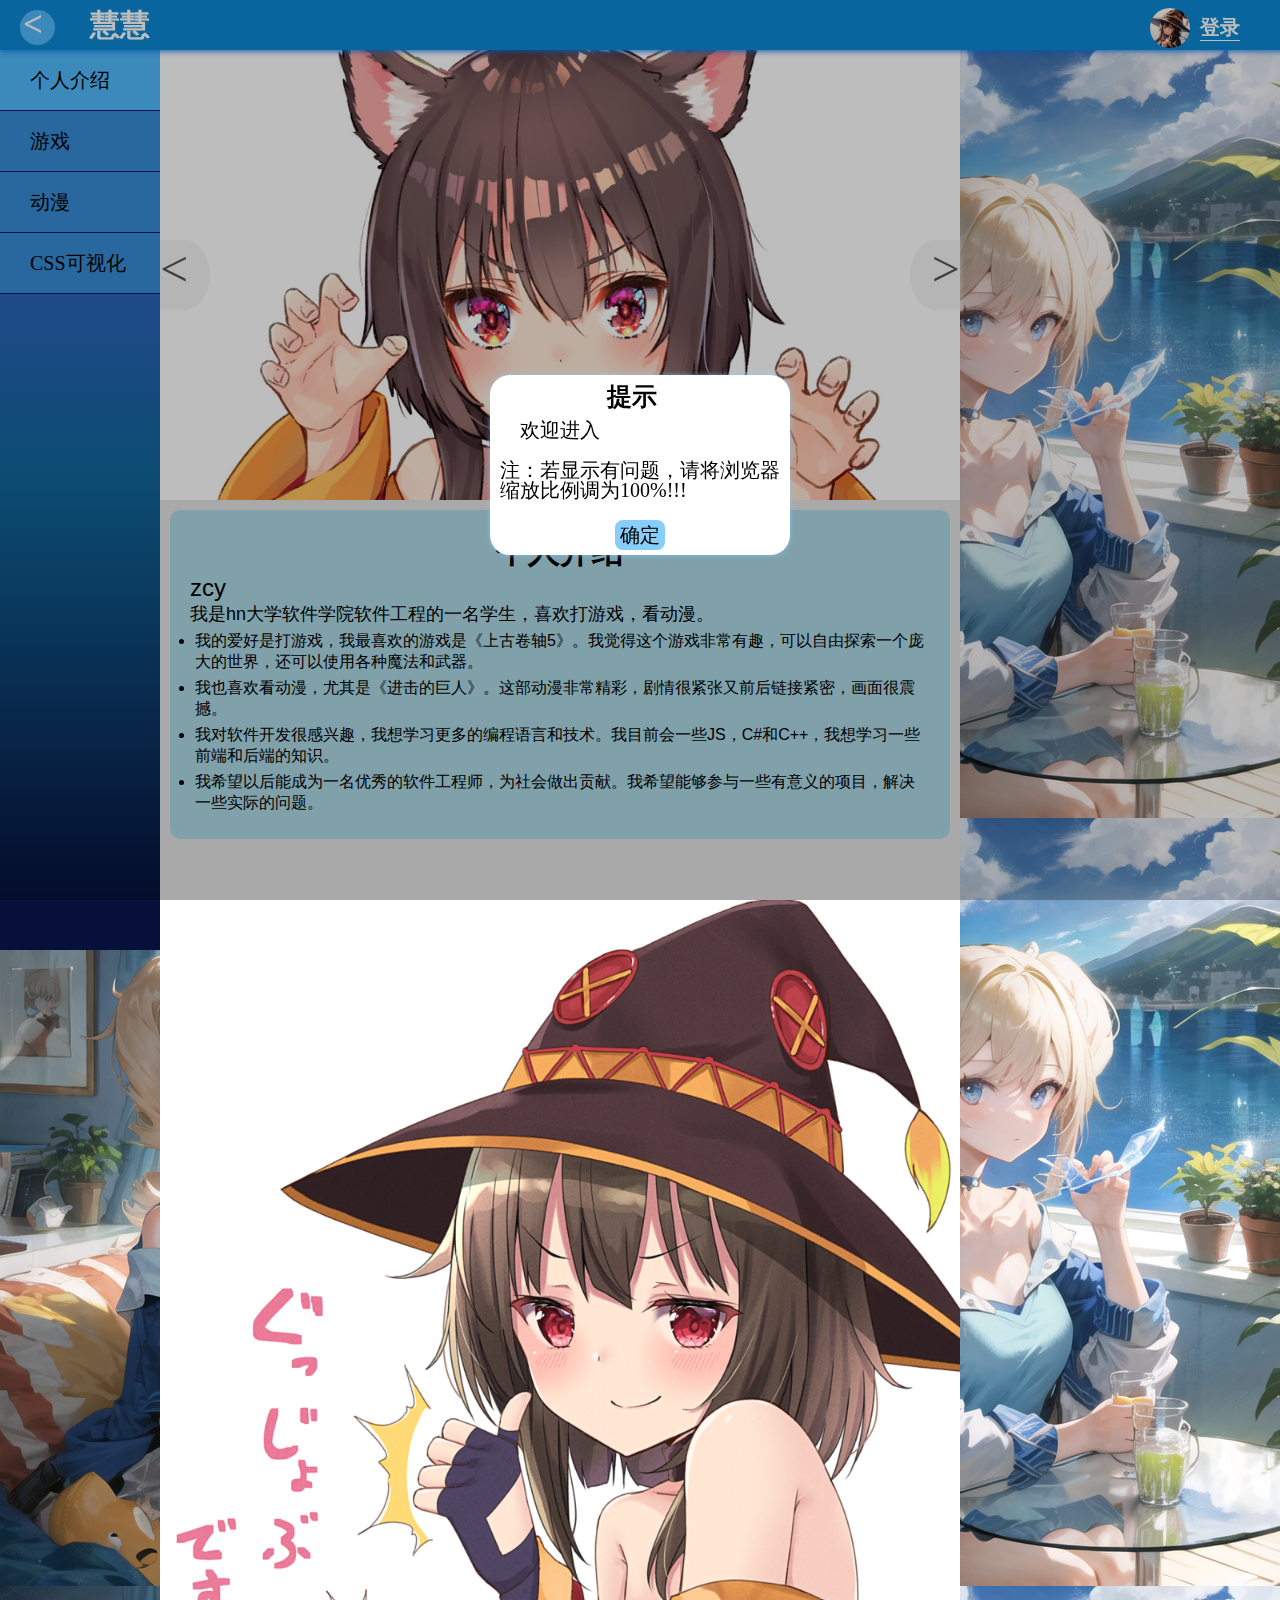
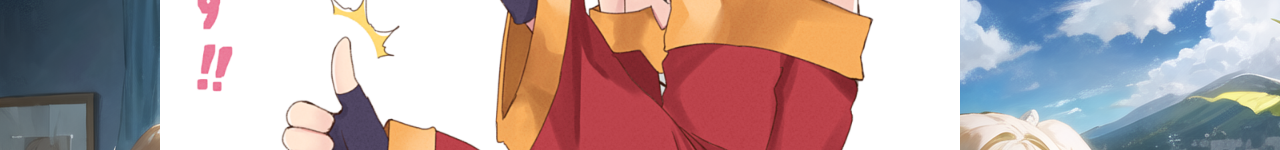
<file: MyWeb/index.html>
<!DOCTYPE html>
<html>
	<head>
		<meta charset="utf-8" />
		<title>我的网页</title>
		<link rel="stylesheet" href="css/customTag.css">
		<link rel="stylesheet" href="css/html.css">
	</head>
	<body>
		<div id="head_menu"><span><</span>慧慧<img src="img/00039-3951614893-Megumin.png" title="慧慧加油站"><p onclick="poptag('没有做，因为不会存储数据，也不会搞登陆系统。╰(*°▽°*)╯')">登录</p></div>
		<div id="body">
		<div id="sidebar">
			<ul>
				<li class="checked" data-sb="0">个人介绍</li>
				<li data-sb="1">游戏</li>
				<li data-sb="2">动漫</li>
				<li data-sb="3">CSS可视化</li>
			</ul>
		</div>
		<div class="mbox">
		<div class="box box1">
			<div class="left"><div class="imgWindow">
				<div class="but">
					<span class="left">&lt;</span>
					<span class="right">&gt;</span>
				</div>
				<ul></ul>
			</div>
			<div id="profile">
				<h1>个人介绍</h1>
				<h2>zcy</h2>
				<p>我是hn大学软件学院软件工程的一名学生，喜欢打游戏，看动漫。</p>
				<ul>
				  <li>我的爱好是打游戏，我最喜欢的游戏是《上古卷轴5》。我觉得这个游戏非常有趣，可以自由探索一个庞大的世界，还可以使用各种魔法和武器。</li>
				  <li>我也喜欢看动漫，尤其是《进击的巨人》。这部动漫非常精彩，剧情很紧张又前后链接紧密，画面很震撼。</li>
				  <li>我对软件开发很感兴趣，我想学习更多的编程语言和技术。我目前会一些JS，C#和C++，我想学习一些前端和后端的知识。</li>
				  <li>我希望以后能成为一名优秀的软件工程师，为社会做出贡献。我希望能够参与一些有意义的项目，解决一些实际的问题。</li>
				</ul>
			  </div>
		</div>
			<div class="right"></div>
		</div>
		<div class="box box2">
			<div class="gmmenu">
				<span>别踩白块</span>
				<span onclick="poptag('在做了，暂时半成品')">贪吃蛇</span>
				<span onclick="poptag('还没做好，尽请期待')">五子棋</span>
			</div>
			<div class="gmbox">
				<div class="gmbl">
		<iframe src="gmbl.html" width="460px" height="700px"></iframe>
		</div>
		<div class="gmsn"></div>
		</div>
		</div>
		<div class="box box3">
			<div class="right">
			</div>
			<div class="left">
				<div class="imgbox"></div>
				<div id="profile">
					<h1>动漫的巅峰</h1>
					<h2>《进击的巨人》</h2>
					<p>107年前（743年），世界上突然出现了人类的天敌“巨人”。面临着生存危机而残存下来的人类逃到了一个地方，盖起了三重巨大的城墙。人们在这隔绝的环境里享受了一百多年的和平，直到那一天，人类回想起被巨人支配的恐惧</p>
					<ul>
					  <li>故事讲述了人类为了抵抗会吞食人类的巨人而居住在三重巨大城墙内的世界，主角艾伦·耶格尔在亲眼目睹母亲被巨人吃掉后，发誓要杀光所有的巨人，并加入了调查兵团，与同伴们一起揭开了巨人的真相和人类的命运。</li>
					  <li>巨人讲的是民族间的关系以及人类的本性。在巨人第一部开播时相信很多人会认为巨人不过是一部简单的人类打怪兽的动漫，但是随着剧情的展开，我们越来越发现巨人绝不是那么简单。</li>
					  <li>这部作品拥有紧张刺激的剧情，深刻复杂的人物，宏大壮观的世界观，以及令人震撼的画面和音乐，是一部值得一看的黑暗奇幻漫画。</li>
					  
					</ul>
				  </div>
			</div>
		</div>
		<div class="box box4">
			<div class="test">
				<div class="testbox"></div>
			</div>
			<div class="ttag">
				<h1>可视化CSS编辑</h1>
				<p>在文本框输入相应css样式，可使该区域的元素实时变化</p>
			</div>
			<textarea class="console" oninput="reset()"></textarea>
		</div>
		</div>
		</div>
		<div class="mask">
		<pop-tag></pop-tag>

	</div>
	</body>
	<script src="js/customTag.js"></script>
	<script src="js/html.js"></script>
</html>
</file>
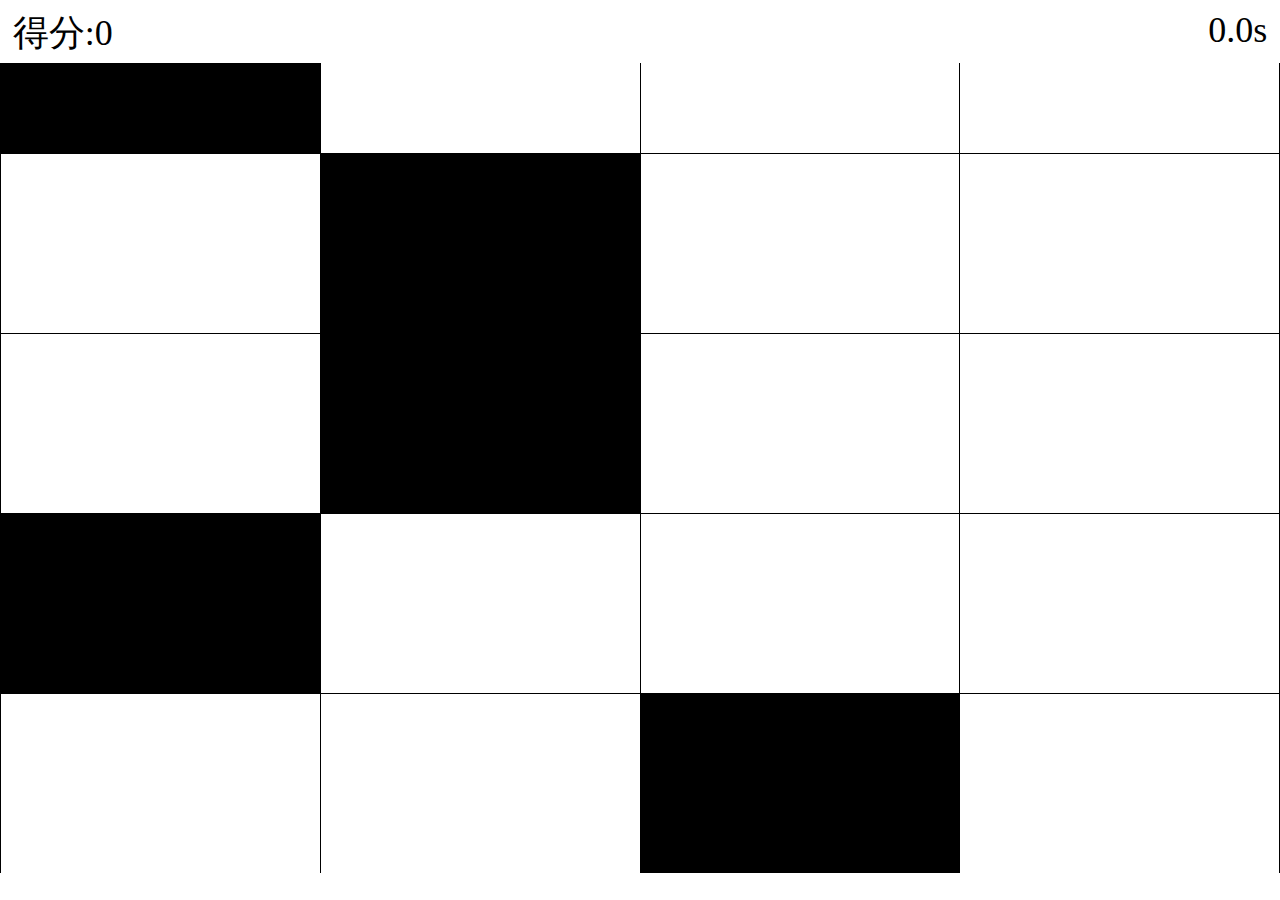
<file: gmbl.html>
<html>
    <head>
        <meta name="viewport" content="user-scalable">
        <title>别踩白块</title>
        <style>
            *{
                margin: 0;
            }
            body{
                overflow: hidden;
            }
            table{
                position:absolute;
                top:-10vh;
                border-collapse:collapse;
                
            }
            tr{
                display: block;
                height:20vh;
                width:100%;
            }
            tr td{
                height:20vh;
                width:25vw;
                border:1px solid black;
            }
            .black{
                background-color: black;
            }

            .box{
              position: absolute;
              top:7vh;
                width:100%;
                height: 90vh;
                overflow: hidden;
            }
            .sbox{
                font-size: 4vh;
            }
            .score{
                float:left;
                margin:1vh 1vw;
            }
            .time{
                float: right;
                margin: 1vh 1vw;
            }
            .mask{
                position:absolute;
                height: 100%;
                width: 100%;
                z-index:100;
                display:none;
            }
            .poptag{
                position:absolute;
                top:50%;
                left:50%;
                background-color: white;
                margin-top:-15vh;
                margin-left:-35vw;
                height:30vh;
                width: 70vw;
                box-shadow:0 0 10px 3px rgba(0, 0, 0, 0.388);
                z-index: 101;
            }
            .poptag::after{
                position: absolute;
                left:13vw;
                top:1vh;
                font-size: 5vh;
                content:"游戏结束";
            }
            .poptag p{
                position: absolute;
                top:12vh;
                left:8vw;
                font-size: 4vh;
            }
            .poptag button{
                position:absolute;
                top:22vh;
                left:20vw;
                border-radius:2vw;
                font-size: 3vh;
                background-color: rgb(120, 175, 241);
                color:white;
                box-shadow: 0 0 10px 2px rgba(5, 110, 238, 0.553);
            }
        </style>
    </head>
    <body>
        <div class="mask">
            <span class="poptag">
                <p>得分为:1020</p>
                <button>重新开始</button>
            </span>
        </div>
        <div class="sbox">
            <span class="score">得分:0</span>
            <span class="time">0.0s</span>
        </div>
        <div class="box">
            <table cellspacing="0" cellpadding="0">
                
            </table>
        </div>
    </body>
    <script>
        const tb=document.getElementsByTagName("table")[0];
        let gtr=document.getElementsByTagName("tr");
        const scbox=document.querySelector(".score");
        const timeb=document.querySelector(".time");
        const mask=document.querySelector(".mask");
        const endsc=document.querySelector(".poptag p");
        const rebg=document.querySelector(".poptag button");
        let score=0,ts=0,flag=false;
        let gotime;
        let r=5,l=4;
        //绘制地图
        function drawMap(){
        for(var i=0;i<r;i++){
            let tr=document.createElement("tr");
            tb.appendChild(tr);
            for(var j=0;j<l;j++){
                let td=document.createElement("td");
                tr.appendChild(td);
            }
            const nb=Math.floor(Math.random()*(l-1));
            tr.children[nb].classList.add("black");
            if(i==r-1)tr.children[nb].classList.add("beclick");
        }
        }
        drawMap();
        let buton=document.getElementsByClassName("beclick")[0];
        tb.addEventListener("click",function(e){
        //判断是否点击到黑块
            if(e.target.className=="black beclick"){                
                gtr[r-2].getElementsByClassName("black")[0].classList.add("beclick");
               scbox.innerText="得分:"+ ++score;
                e.target.parentNode.remove();
                //开始计时
                if(flag==false){
                    flag=true;
                    gotime=setInterval(function(){
                        ts++;
                        timeb.innerText=ts/10+"s";
                    },100)
                }
                //添加新的一行
                let tr=document.createElement("tr");
                tb.insertBefore(tr,tb.children[0]);
            for(var j=0;j<l;j++){
                let td=document.createElement("td");
                tr.appendChild(td);
            }
            const nb=Math.floor(Math.random()*(l-1));
            tr.children[nb].classList.add("black");
            }
            //判断是否踩到白块
            if(flag==true&&e.target.className==""){
                clearInterval(gotime);
                endsc.innerText="分数:"+Math.ceil(score*score/(ts/10));
                mask.style.display="block";
            }
        })
        rebg.onclick=function(){
            mask.style.display="none";
            score=0;
            ts=0;
            flag=false;
            timeb.innerText="0.0s";
            scbox.innerText="得分:0";
        }
    </script>
</html>
</file>
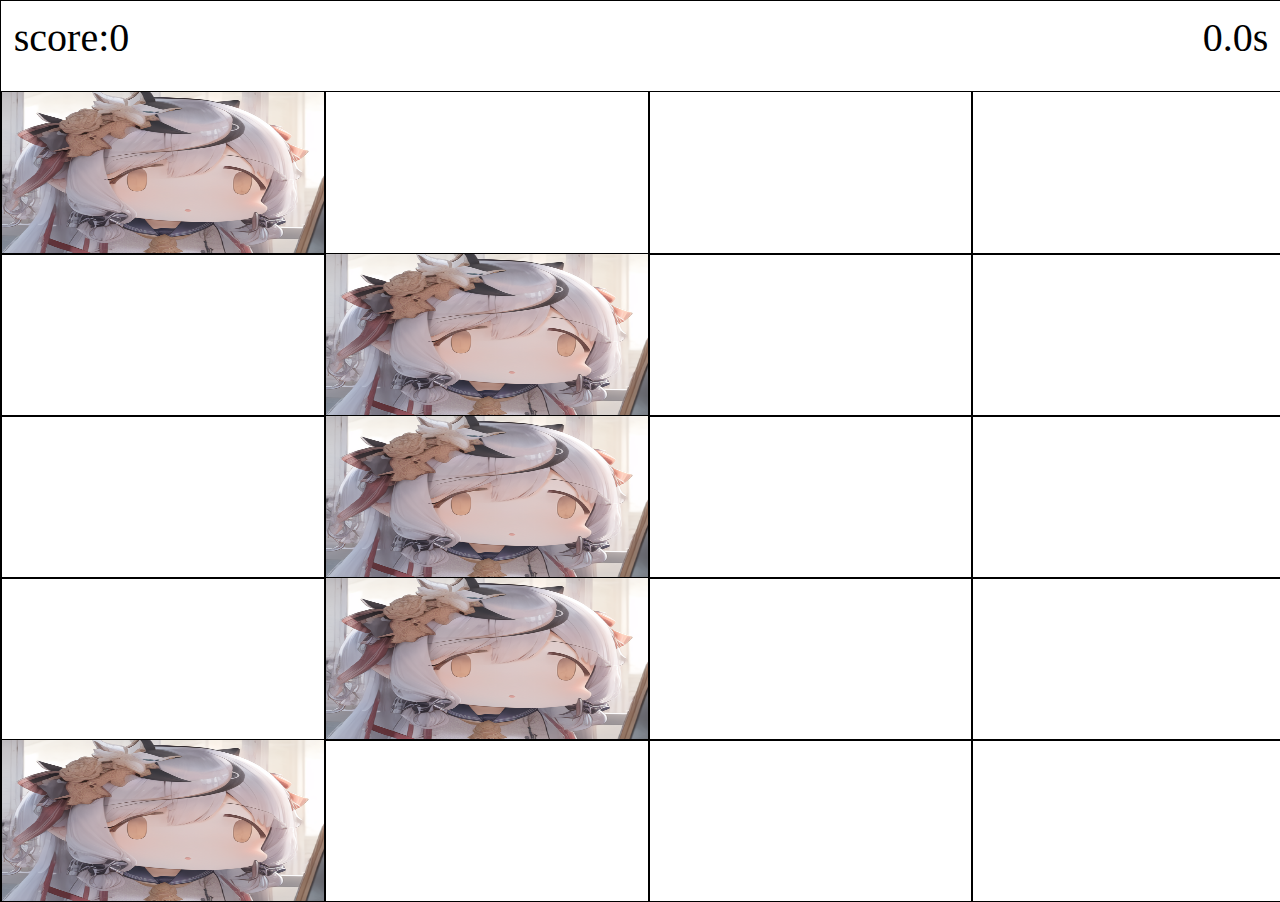
<file: MyWeb/gmbl.html>
<html>
    <head>
        <meta name="viewport" content="user-scalable=no">
        <title>别踩白块</title>
        <style>
        *{
        	margin:0;
        	padding:0;
        }
        body{
            overflow: hidden;
        }
            .gamesc table{
                position:absolute;
                height:100%;
                width:110%;
                border-collapse:collapse;
                
            }
            .gamesc tr{
                display: block;
                height:20%;
                width:100%;
            }
            .gamesc tr td{
            	display:inline-block;
                height:100%;
                width:calc(23% - 2px);
                border:1px solid black;
            }
            .gamesc .black{
                background:black url(img/meme.png) no-repeat;
                background-size:100% 100%;
            }

            .gamesc .box{
              position: absolute;
              top:10%;
                width:100%;
                height: 90%;
                overflow: hidden;
            }
            .gamesc .sbox{
                font-size: 40px;
                height:10%;
            }
            .gamesc .score{
                float:left;
                margin:1% 1%;
            }
            .gamesc .time{
                float: right;
                margin: 1% 1%;
            }
            .gamesc .mask{
                position:absolute;
                height: 100%;
                width: 100%;
                z-index:100;
                display:none;
            }
            .gamesc .poptag{
                position:absolute;
                top:50%;
                left:50%;
                background-color: white;
                border-radius:20px;
                margin-top:-15%;
                margin-left:-35%;
                height:30%;
                width: 70%;
                box-shadow:0 0 10px 3px rgba(0, 0, 0, 0.388);
                z-index: 101;
            }
            .gamesc .poptag::after{
                position: absolute;
                left:25%;
                top:1%;
                font-size: 30px;
                content:"Game Over";
            }
            .gamesc .poptag p{
                position: absolute;
                top:20%;
                left:8%;
                font-size: 25px;
            }
            .gamesc .poptag button{
                position:absolute;
                bottom:10%;
                left:35%;
                font-size: 30px;
                background-color: rgb(120, 175, 241);
                border-radius:10px;
                padding:5px;
                color:white;
                border:0;
                cursor:pointer;
                box-shadow: 0 0 5px 2px rgba(5, 110, 238, 0.553);
            }
            .gamesc .poptag button:hover{
            	background-color:rgb(150, 190, 241);
            }
            .gamesc .poptag button:active{
                background-color:rgb(115, 171, 243);
            }
            .gamesc{
            	position:absolute;
            	width:100%;
            	height:100%;
            	border:1px solid black;
            	background-color: white;
            	margin:0;
            }
        </style>
    </head>
    <body>
        
        <div class="gamesc">
        	<div class="mask">
            <span class="poptag">
                <p>Your score:</p>
                <button>restart</button>
            </span>
        </div>
        <div class="sbox">
            <span class="score">score:0</span>
            <span class="time">0.0s</span>
        </div>
        <div class="box">
            <table cellspacing="0" cellpadding="0">
                
            </table>
        </div>
        </div>
    </body>
    <script>
        const tb=document.getElementsByTagName("table")[0];
        var gtr=document.getElementsByTagName("tr");
        const scbox=document.querySelector(".score");
        const timeb=document.querySelector(".time");
        const mask=document.querySelector(".mask");
        const endsc=document.querySelector(".poptag p");
        const rebg=document.querySelector(".poptag button");
        var score=0,ts=0,flag=false;
        var gotime;
        var r=5,l=4;
        //绘制地图
        function drawMap(){
        for(var i=0;i<r;i++){
            var tr=document.createElement("tr");
            tb.appendChild(tr);
            for(var j=0;j<l;j++){
                var td=document.createElement("td");
                tr.appendChild(td);
            }
            const nb=Math.floor(Math.random()*(l-1));
            tr.children[nb].classList.add("black");
            if(i==r-1)tr.children[nb].classList.add("beclick");
        }
        }
        drawMap();
        var buton=document.getElementsByClassName("beclick")[0];
        tb.addEventListener("click",function(e){
        //判断是否点击到黑块
            if(e.target.className=="black beclick"){                
                gtr[r-2].getElementsByClassName("black")[0].classList.add("beclick");
               scbox.innerText="score:"+ ++score;
                e.target.parentNode.remove();
                //开始计时
                if(flag==false){
                    flag=true;
                    gotime=setInterval(function(){
                        ts++;
                        var tt=ts%10==0?ts/10+".0":ts/10;
                        timeb.innerText=tt+"s";
                    },100)
                }
                //添加新的一行
                var tr=document.createElement("tr");
                tb.insertBefore(tr,tb.children[0]);
            for(var j=0;j<l;j++){
                var td=document.createElement("td");
                tr.appendChild(td);
            }
            const nb=Math.floor(Math.random()*(l-1));
            tr.children[nb].classList.add("black");
            }
            //判断是否踩到白块
            if(flag==true&&e.target.className==""){
                clearInterval(gotime);
                endsc.innerText="Your score:"+Math.ceil(score*score/(ts/10));
                mask.style.display="block";
            }
        })
        rebg.onclick=function(){
            mask.style.display="none";
            score=0;
            ts=0;
            flag=false;
            timeb.innerText="0.0s";
            scbox.innerText="score:0";
        }
    </script>
</html>
</file>
<file: MyWeb/css/customTag.css>
pop-tag{
    height:180px;
    width:300px;
    box-shadow:0 0 4px 1px #87cefa7c;
    border-radius:20px;
    position:absolute;
    top:50%;
    left:50%;
    margin-left:-150px;
    margin-top:-75px;
    transition:all 0.5s;
    background-color:white;
}
.tagoff{
    height:0;
    width:300px;
    box-shadow:0 0 4px 1px grey;
    border-radius:20px;
    position:absolute;
    top:50%;
    left:50%;
    margin-left:-150px;
    margin-top:0;
    transition:all 0.5s;
    overflow:hidden;
}
pop-tag:after{
    content:"提示";
    position:absolute;
    font-size: 25px;
    font-weight:bold;
    left:50%;
    top:5px;
    margin-left:-33px;
}
pop-tag .content{
    position:relative;
    top:40px;
    left:10px;
    padding-top:5px;
    width:280px;
    height:95px;
    font-size:20px;
    line-height:20px;
    text-indent:1em;
}
pop-tag .button{
    background-color:#87cefa;
    font-size:20px;
    width:40px;
    height:20px;
    padding:2px 5px 8px;
    border-radius:8px;
    position:absolute;
    bottom:5px;
    left:50%;
    margin-left:-25px;
    cursor:pointer;
}
pop-tag .button:hover{
    background-color:#aedbf7;
}
pop-tag .close{
    font-size:0;
    height:0;
    background-color:white;
    transition:all 0.5s;
}
.mask{
    position:fixed;
    top:0;
    left:0;
    width:100%;
    height:100%;
    background-color:rgba(0, 0, 0, 0.26);
    z-index:201;
}
</file>
<file: MyWeb/css/html.css>
*{
    margin:0;
    padding:0;
}
#head_menu{
    position:fixed;
    top:0;
    height:50px;
    width:100%;
    box-shadow:0 2px 5px rgba(13, 118, 238, 0.756);
    background-color:#0d89d5;
    line-height:50px;
    font-size:30px;
    color:white;
    font-weight:bold;
    padding-left:90px;
    z-index:200;
}
#head_menu span{
    position:absolute;
    left:20px;
    top:10px;
    width:35px;
    height:35px;
    line-height:30px;
    font-size:35px;
    text-indent:3px;
    border-radius:50%;
    background-color:#51bbfe;
    cursor:pointer;
    transition:all 0.3s;
    z-index:99;
}
#head_menu span:hover{
    width:40px;
    height:40px;
    top:8px;
    left:18px;
}
#head_menu img{
    position:absolute;
    right:180px;
    top:8px;
    width:40px;
    border-radius:50%;
}
#head_menu p{
    float:right;
    margin-right:130px;
    margin-top:15px;
    line-height:25px;
    font-size:20px;
    border-bottom:1px solid white;
    cursor:pointer;
}
#sidebar{
	position:fixed;
	top:0;
    left:0;
    background-image: linear-gradient(#4b63e0,#11679c,#07103a 95%);
	width:160px;
	height:100%;
	margin-top:50px;
    transition:all 0.5s;
    z-index:102;
    user-select:none;
}
#sidebar ul li{
    float:top;
    width:160px;
    height:60px;
    line-height:60px;
    font-size:20px;
    text-indent:30px;
    list-style: none;
    background-color:#378dd6;
    border:1px solid #051876;
    border-width:0 0 1px;
    transition:all 0.3s;
    cursor:pointer;
}
#sidebar ul li:hover{
    background-color:#8ccff8;
    width:170px;
    text-indent:55px;
    border-radius:0 5px 5px 0;
    box-shadow:1px 1px 3px 1px rgb(162, 199, 237);
}
#sidebar ul li:active{
    background-color:#a6d8fa;
    width:173px;
    height:62px;
    margin-top:-2px;
}
#sidebar ul .checked{
    background-color:#51bbfe;
}
.sideClose{
    left:-160px !important;
}
.mbox{
	height:100%;
    background:white url(../img/bg1.png);
}
.box{
	position:relative;
	margin-left:160px;
	margin-top:50px;
    transition:0.5s;
    display:none;
    height:100%;
    z-index: 10;
}
.box::after{
    content:"";
    display:block;
    clear:both;
    height: 0;
    visibility: hidden;
}

.box1{
    display:block;
}
.box1 .left{
    float:left;
    width:800px;
    height:850px;
    background-color: rgb(228, 228, 228);
}
.box1 .left .imgWindow{
    position: relative;
    height:450px;
    background:white url(../img/hui1.jpg) no-repeat 50px -60px;
    background-size: 700px;
}
.box1 .left .imgWindow .but{
    position: absolute;
    width:100%;
    top:50%;
    margin-top: -35px;
    height:70px;
}
.box1 .left .imgWindow .but span{
    height:100%;
    width: 50px;;
    font-size:50px;
    user-select: none;
    color:rgba(0, 0, 0, 0.648);
    box-shadow:0 0 5px 1px rgba(255, 255, 255, 0.536);
    background-color: rgba(236, 236, 236, 0.562);
    cursor:pointer;
}
.box1 .left .imgWindow>.but>.left{
    border-radius:0 50% 50% 0;
    float:left;
}
.box1 .left .imgWindow>.but>.right{
    border-radius: 50% 0 0 50%;
    text-align:right;
    float:right;
}
.box1 .left .imgWindow .but span:hover{
    background-color: rgba(222, 221, 221, 0.836);
    color:black;
}
.box1 .left .imgWindow ul{
    position:absolute;
    bottom:10px;
    left:45%;
    list-style: none;
}
.box1 .left .imgWindow ul li{
    background-color: rgba(255, 255, 255, 0.5);
    border-radius:50%;
    box-shadow:0 0 5px 1px rgba(184, 184, 184, 0.542);
    margin:3px;
    width: 10px;
    height: 10px;
    display:inline-block;
}
.box1 .left .imgWindow ul .checked{
    background-color:white;
    box-shadow:0 0 5px 1px white;
}
.box1>.right{
    float:left;
    background:white url(../img/hui5.png) no-repeat 0 -5px;
    background-size:100%;
    width:800px;
    height:850px;
    transition:all 0.5s;
}
  #profile {
    font-family: Arial, sans-serif;
    background-color: lightblue;
    padding: 20px;
    margin: 10px;
    border-radius: 10px;
  }

  #profile h1 {
    color: black;
    text-align: center;
  }
  #profile h2{
    font-weight: 400;
}
  #profile p {
    color: black;
    font-size: 18px;
  }

  #profile li {
    color: black;
    font-size: 16px;
    margin: 5px;
  }

.box2{
	height:770px;
}
.gmbox{
	height:calc(100% - 770px);
}
.gmbl{
	position:absolute;
	left:200px;
}
.box2 iframe{
    height:720px;
}
.gmmenu{
	height:50px;
	background-color:rgba(162, 230, 237,0.6);
}
.gmmenu span{
	display:inline-block;
	height:50px;
	width:100px;
	line-height:50px;
	border-radius:5px;
	text-indent:1em;
	background-color:rgba(162, 240, 250,0.5);
	cursor:pointer;
}
.gmmenu span:hover{
	background-color:rgba(162, 240, 250,0.8);
}

.box3>.left{
height:700px;
margin-right:650px;
background:black url(../img/bing1.jpg) -480px 100px;
background-size:auto 100%;
}
.box3>.left>.imgbox{
    height:300px;
    background:white url(../img/jur.jpg) no-repeat -50px -80px;
    background-size: 120%;
}

.box3 #profile{
    background-color:rgba(173, 216, 230, 0.64);
}
.box3>.right{
    height:700px;
    width:650px;
    float:right;
    background:white url(../img/jur2.png) no-repeat -280px 0;
    background-size:auto 100%;
}

.box4>.test{
height:calc(100vh - 50px);
overflow:hidden;
}
.box4>.console{
    position:absolute;
    top:500px;
    left:20px;
    border-radius:10px;
    opacity:0.3;
    background-color:rgba(255, 255, 255);
    padding:10px;
    font-size:15px;
    width: 300px;
    height:150px;
}
.box4>.console:focus{
    background-color:rgba(255, 255, 255, 0.762);
    opacity:1;
    border:0;
    padding:10px;
}
.box4>.ttag{
    position: absolute;
    top:400px;
    height:70px;
    width: 300px;
    border-radius:0 10px 10px 0;
    background-color: rgba(8, 134, 231, 0.71);
    opacity:0.2;
    cursor:pointer;
}
.box4>.ttag h1{
    font-size:20px;
    text-align:center;
}
.box4>.ttag:hover{
    opacity:0.8;
}
</file>
